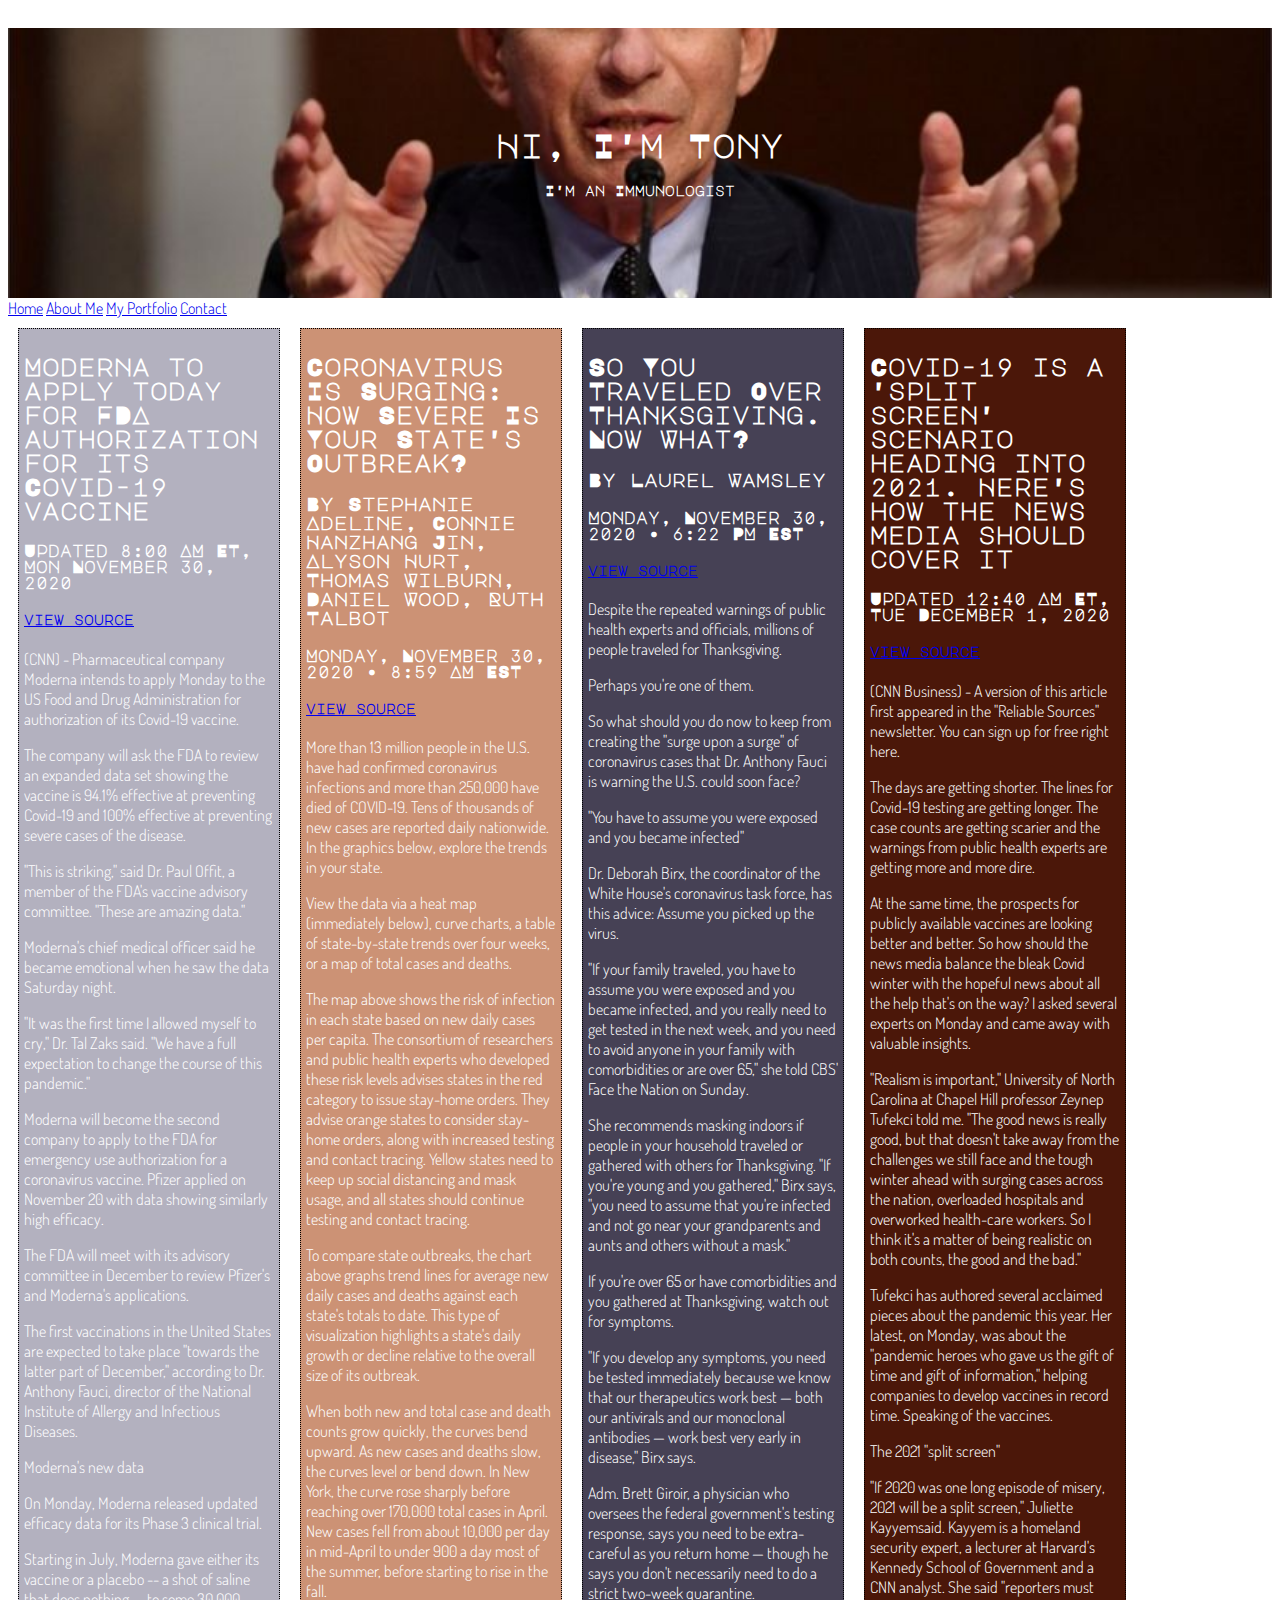
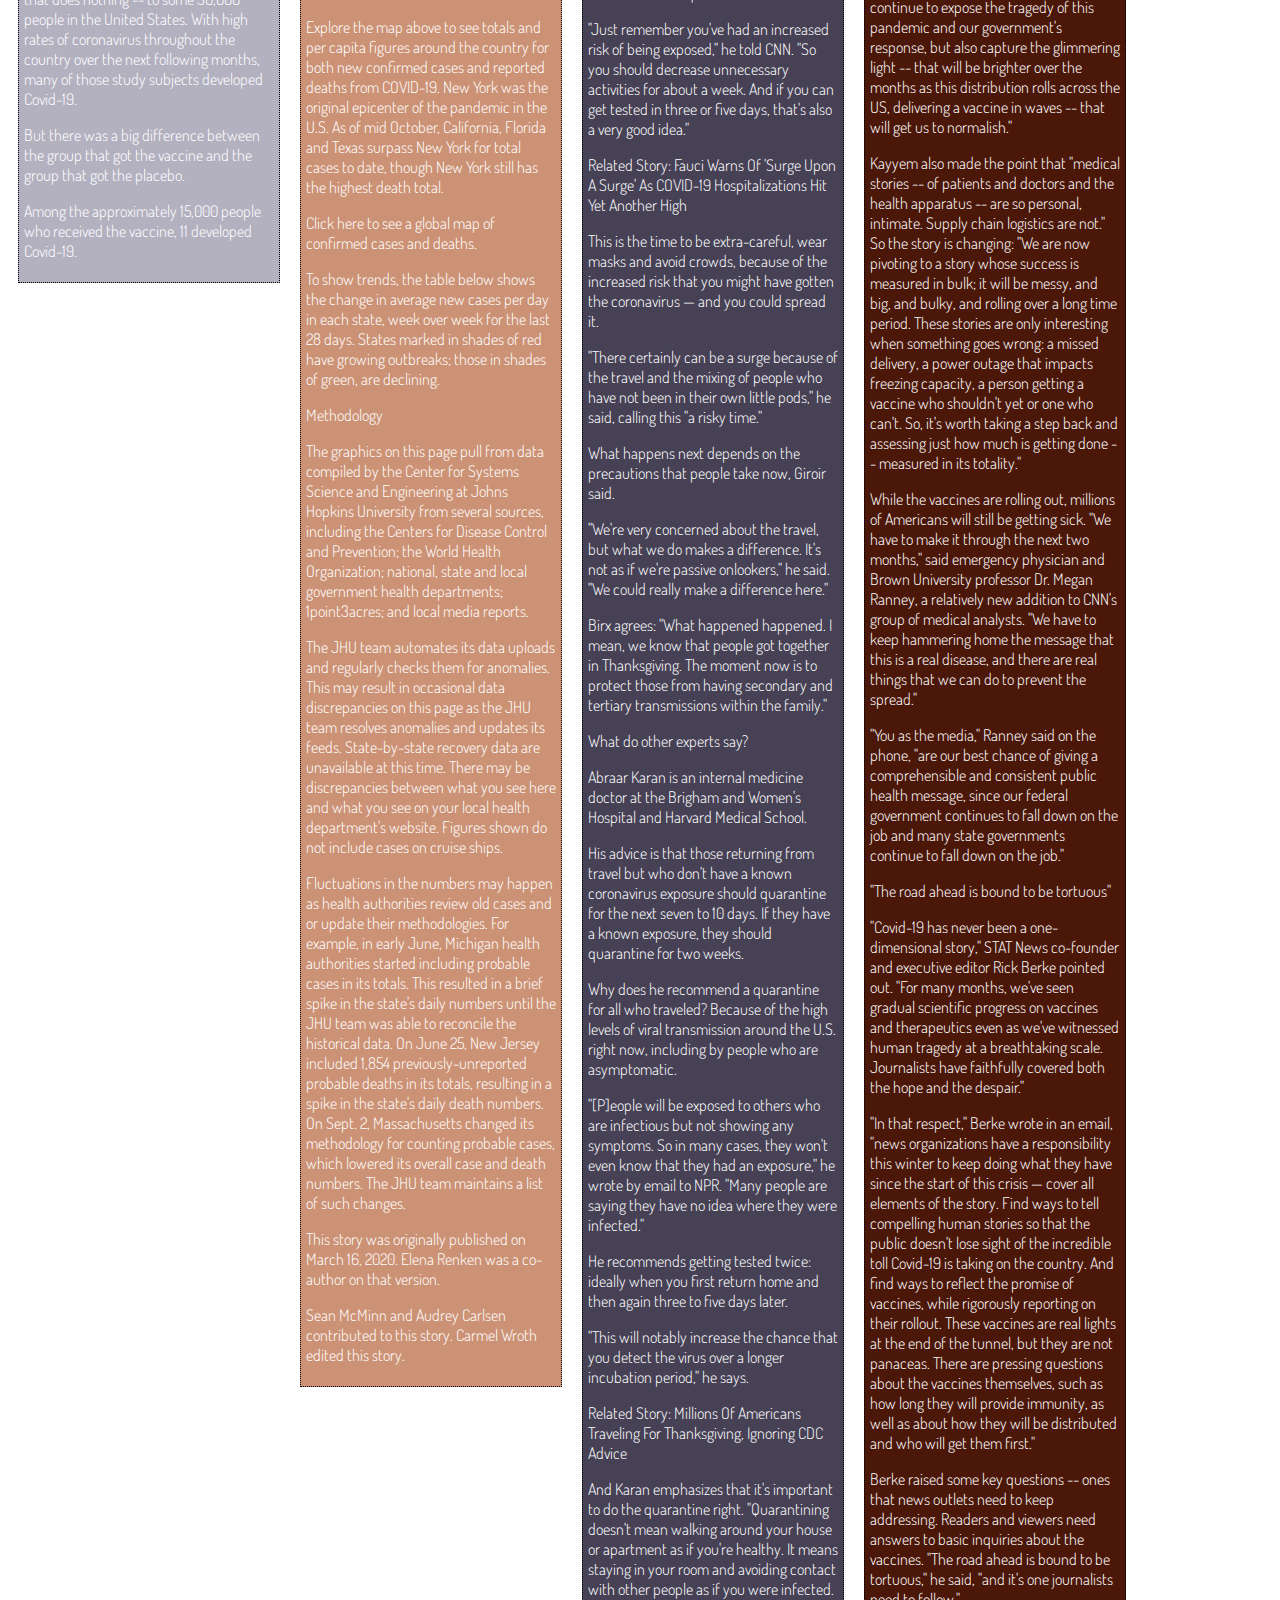
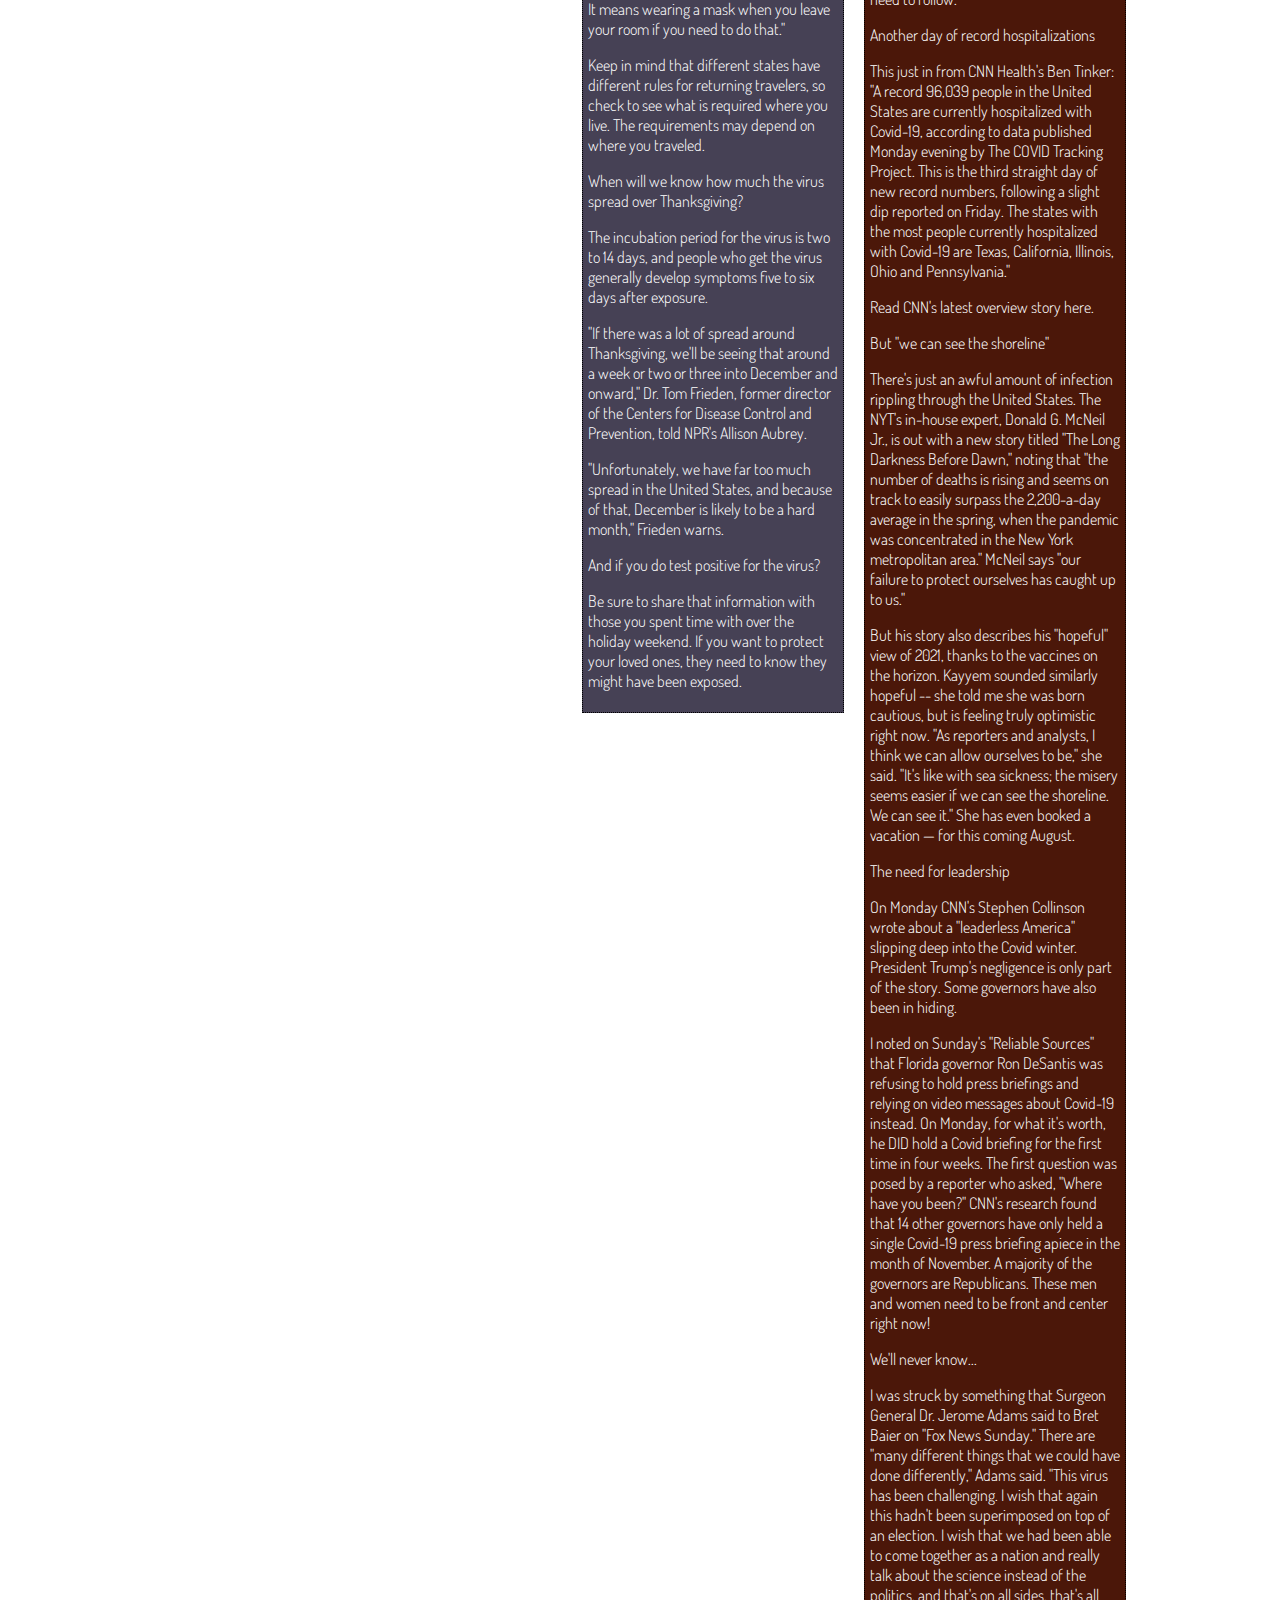
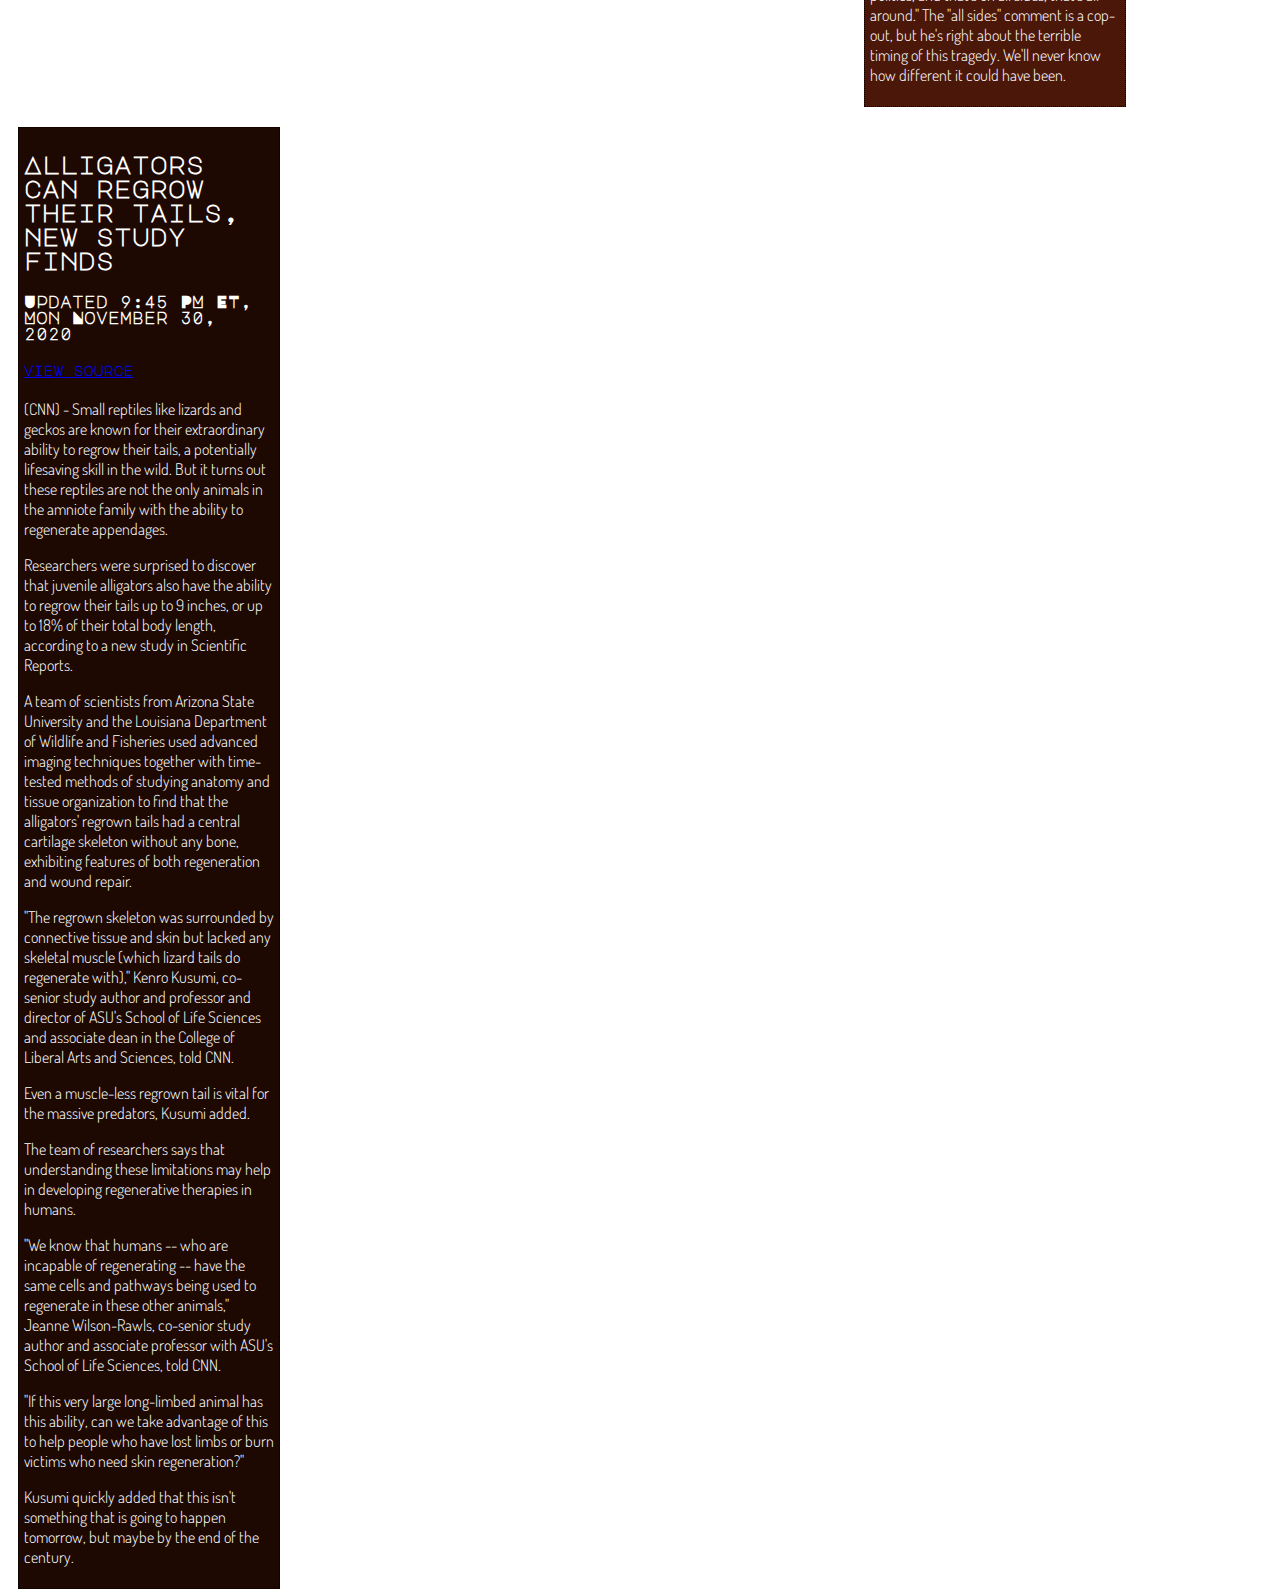
<file: index.html>
<!DOCTYPE html>
<html lang="en" dir="ltr">
  <head>
    <meta charset="utf-8">
    <title>My home page</title>
    <<link rel="stylesheet" href="style.css">
    <link rel="preconnect" href="https://fonts.gstatic.com">
    <link href="https://fonts.googleapis.com/css2?family=Dosis:wght@200;300&family=Major+Mono+Display&display=swap" rel="stylesheet">
  </head>
  <body>
    <div class="hero-image">
      <div class="hero-text">
        <h1>Hi, I'm Tony</h1>
        <h5>I'm an Immunologist</h5>
      </div>
    </div>
    <div id="Navbar">
      <a href="index.html">Home</a>
      <a href="aboutme.html">About Me</a>
      <a href="myportfolio.html">My Portfolio</a>
      <a href="contact.html">Contact</a>
    </div>
    <div class="stuff" id="first">
      <h2>Moderna to apply today for FDA authorization for its Covid-19 vaccine</h2>
      <h4>Updated 8:00 AM ET, Mon November 30, 2020</h4>
      <h5><a href="http://lite.cnn.com/en/article/h_8a9d29406e73343797dbac1d4a23586c" target="_blank">view source</a></h5>
      <p>(CNN) - Pharmaceutical company Moderna intends to apply Monday to the US Food and Drug Administration for authorization of its Covid-19 vaccine.</p>
      <p>The company will ask the FDA to review an expanded data set showing the vaccine is 94.1% effective at preventing Covid-19 and 100% effective at preventing severe cases of the disease.</p>
      <p>"This is striking," said Dr. Paul Offit, a member of the FDA's vaccine advisory committee. "These are amazing data."</p>
      <p>Moderna's chief medical officer said he became emotional when he saw the data Saturday night.</p>
      <p>"It was the first time I allowed myself to cry," Dr. Tal Zaks said. "We have a full expectation to change the course of this pandemic."</p>
      <p>Moderna will become the second company to apply to the FDA for emergency use authorization for a coronavirus vaccine. Pfizer applied on November 20 with data showing similarly high efficacy.</p>
      <p>The FDA will meet with its advisory committee in December to review Pfizer's and Moderna's applications.</p>
      <p>The first vaccinations in the United States are expected to take place "towards the latter part of December," according to Dr. Anthony Fauci, director of the National Institute of Allergy and Infectious Diseases.</p>
      <p>Moderna's new data</p>
      <p>On Monday, Moderna released updated efficacy data for its Phase 3 clinical trial.</p>
      <p>Starting in July, Moderna gave either its vaccine or a placebo -- a shot of saline that does nothing -- to some 30,000 people in the United States. With high rates of coronavirus throughout the country over the next following months, many of those study subjects developed Covid-19.</p>
      <p>But there was a big difference between the group that got the vaccine and the group that got the placebo.</p>
      <p>Among the approximately 15,000 people who received the vaccine, 11 developed Covid-19.</p>
    </div>
    <div class="stuff" id="second">
      <h2>Coronavirus Is Surging: How Severe Is Your State's Outbreak?</h2>
      <h3>By Stephanie Adeline, Connie Hanzhang Jin, Alyson Hurt, Thomas Wilburn, Daniel Wood, Ruth Talbot</h3>
      <h4>Monday, November 30, 2020 • 8:59 AM EST</h4>
      <h5><a href="https://text.npr.org/816707182" target="_blank">view source</a></h5>
      <p>More than 13 million people in the U.S. have had confirmed coronavirus infections and more than 250,000 have died of COVID-19. Tens of thousands of new cases are reported daily nationwide. In the graphics below, explore the trends in your state.</p>
      <p>View the data via a heat map (immediately below), curve charts, a table of state-by-state trends over four weeks, or a map of total cases and deaths.</p>
      <p>The map above shows the risk of infection in each state based on new daily cases per capita. The consortium of researchers and public health experts who developed these risk levels advises states in the red category to issue stay-home orders. They advise orange states to consider stay-home orders, along with increased testing and contact tracing. Yellow states need to keep up social distancing and mask usage, and all states should continue testing and contact tracing.</p>
      <p>To compare state outbreaks, the chart above graphs trend lines for average new daily cases and deaths against each state's totals to date. This type of visualization highlights a state's daily growth or decline relative to the overall size of its outbreak.</p>
      <p>When both new and total case and death counts grow quickly, the curves bend upward. As new cases and deaths slow, the curves level or bend down. In New York, the curve rose sharply before reaching over 170,000 total cases in April. New cases fell from about 10,000 per day in mid-April to under 900 a day most of the summer, before starting to rise in the fall.</p>
      <p>Explore the map above to see totals and per capita figures around the country for both new confirmed cases and reported deaths from COVID-19. New York was the original epicenter of the pandemic in the U.S. As of mid October, California, Florida and Texas surpass New York for total cases to date, though New York still has the highest death total.</p>
      <p>Click here to see a global map of confirmed cases and deaths.</p>
      <p>To show trends, the table below shows the change in average new cases per day in each state, week over week for the last 28 days. States marked in shades of red have growing outbreaks; those in shades of green, are declining.</p>
      <p>Methodology</p>
      <p>The graphics on this page pull from data compiled by the Center for Systems Science and Engineering at Johns Hopkins University from several sources, including the Centers for Disease Control and Prevention; the World Health Organization; national, state and local government health departments; 1point3acres; and local media reports.</p>
      <p>The JHU team automates its data uploads and regularly checks them for anomalies. This may result in occasional data discrepancies on this page as the JHU team resolves anomalies and updates its feeds. State-by-state recovery data are unavailable at this time. There may be discrepancies between what you see here and what you see on your local health department's website. Figures shown do not include cases on cruise ships.</p>
      <p>Fluctuations in the numbers may happen as health authorities review old cases and or update their methodologies. For example, in early June, Michigan health authorities started including probable cases in its totals. This resulted in a brief spike in the state's daily numbers until the JHU team was able to reconcile the historical data. On June 25, New Jersey included 1,854 previously-unreported probable deaths in its totals, resulting in a spike in the state's daily death numbers. On Sept. 2, Massachusetts changed its methodology for counting probable cases, which lowered its overall case and death numbers. The JHU team maintains a list of such changes.</p>
      <p>This story was originally published on March 16, 2020. Elena Renken was a co-author on that version.</p>
      <p>Sean McMinn and Audrey Carlsen contributed to this story. Carmel Wroth edited this story.</p>
    </div>
    <div class="stuff" id="third">
      <h2>So You Traveled Over Thanksgiving. Now What?</h2>
      <h3>By Laurel Wamsley</h3>
      <h4>Monday, November 30, 2020 • 6:22 PM EST</h4>
      <h5><a href="https://text.npr.org/940190370" target="_blank">view source</a></h5>
      <p>Despite the repeated warnings of public health experts and officials, millions of people traveled for Thanksgiving.</p>
      <p>Perhaps you're one of them.</p>
      <p>So what should you do now to keep from creating the "surge upon a surge" of coronavirus cases that Dr. Anthony Fauci is warning the U.S. could soon face?</p>
      <p>"You have to assume you were exposed and you became infected"</p>
      <p>Dr. Deborah Birx, the coordinator of the White House's coronavirus task force, has this advice: Assume you picked up the virus.</p>
      <p>"If your family traveled, you have to assume you were exposed and you became infected, and you really need to get tested in the next week, and you need to avoid anyone in your family with comorbidities or are over 65," she told CBS' Face the Nation on Sunday.</p>
      <p>She recommends masking indoors if people in your household traveled or gathered with others for Thanksgiving. "If you're young and you gathered," Birx says, "you need to assume that you're infected and not go near your grandparents and aunts and others without a mask."</p>
      <p>If you're over 65 or have comorbidities and you gathered at Thanksgiving, watch out for symptoms.</p>
      <p>"If you develop any symptoms, you need be tested immediately because we know that our therapeutics work best — both our antivirals and our monoclonal antibodies — work best very early in disease," Birx says.</p>
      <p>Adm. Brett Giroir, a physician who oversees the federal government's testing response, says you need to be extra-careful as you return home — though he says you don't necessarily need to do a strict two-week quarantine.</p>
      <p>"Just remember you've had an increased risk of being exposed," he told CNN. "So you should decrease unnecessary activities for about a week. And if you can get tested in three or five days, that's also a very good idea."</p>
      <p>Related Story: Fauci Warns Of 'Surge Upon A Surge' As COVID-19 Hospitalizations Hit Yet Another High</p>
      <p>This is the time to be extra-careful, wear masks and avoid crowds, because of the increased risk that you might have gotten the coronavirus — and you could spread it.</p>
      <p>"There certainly can be a surge because of the travel and the mixing of people who have not been in their own little pods," he said, calling this "a risky time."</p>
      <p>What happens next depends on the precautions that people take now, Giroir said.</p>
      <p>"We're very concerned about the travel, but what we do makes a difference. It's not as if we're passive onlookers," he said. "We could really make a difference here."</p>
      <p>Birx agrees: "What happened happened. I mean, we know that people got together in Thanksgiving. The moment now is to protect those from having secondary and tertiary transmissions within the family."</p>
      <p>What do other experts say?</p>
      <p>Abraar Karan is an internal medicine doctor at the Brigham and Women's Hospital and Harvard Medical School.</p>
      <p>His advice is that those returning from travel but who don't have a known coronavirus exposure should quarantine for the next seven to 10 days. If they have a known exposure, they should quarantine for two weeks.</p>
      <p>Why does he recommend a quarantine for all who traveled? Because of the high levels of viral transmission around the U.S. right now, including by people who are asymptomatic.</p>
      <p>"[P]eople will be exposed to others who are infectious but not showing any symptoms. So in many cases, they won't even know that they had an exposure," he wrote by email to NPR. "Many people are saying they have no idea where they were infected."</p>
      <p>He recommends getting tested twice: ideally when you first return home and then again three to five days later.</p>
      <p>"This will notably increase the chance that you detect the virus over a longer incubation period," he says.</p>
      <p>Related Story: Millions Of Americans Traveling For Thanksgiving, Ignoring CDC Advice</p>
      <p>And Karan emphasizes that it's important to do the quarantine right. "Quarantining doesn't mean walking around your house or apartment as if you're healthy. It means staying in your room and avoiding contact with other people as if you were infected. It means wearing a mask when you leave your room if you need to do that."</p>
      <p>Keep in mind that different states have different rules for returning travelers, so check to see what is required where you live. The requirements may depend on where you traveled.</p>
      <p>When will we know how much the virus spread over Thanksgiving?</p>
      <p>The incubation period for the virus is two to 14 days, and people who get the virus generally develop symptoms five to six days after exposure.</p>
      <p>"If there was a lot of spread around Thanksgiving, we'll be seeing that around a week or two or three into December and onward," Dr. Tom Frieden, former director of the Centers for Disease Control and Prevention, told NPR's Allison Aubrey.</p>
      <p>"Unfortunately, we have far too much spread in the United States, and because of that, December is likely to be a hard month," Frieden warns.</p>
      <p>And if you do test positive for the virus?</p>
      <p>Be sure to share that information with those you spent time with over the holiday weekend. If you want to protect your loved ones, they need to know they might have been exposed.</p>
    </div>
    <div class="stuff" id="fourth">
      <h2>Covid-19 is a 'split screen' scenario heading into 2021. Here's how the news media should cover it</h2>
      <h4>Updated 12:40 AM ET, Tue December 1, 2020</h4>
      <h5><a href="http://lite.cnn.com/en/article/h_a15e4ca5091a490ee3ab25d85f31c943" target="_blank">view source</a></h5>
      <p>(CNN Business) - A version of this article first appeared in the "Reliable Sources" newsletter. You can sign up for free right here.</p>
      <p>The days are getting shorter. The lines for Covid-19 testing are getting longer. The case counts are getting scarier and the warnings from public health experts are getting more and more dire.</p>
      <p>At the same time, the prospects for publicly available vaccines are looking better and better. So how should the news media balance the bleak Covid winter with the hopeful news about all the help that's on the way? I asked several experts on Monday and came away with valuable insights.</p>
      <p>"Realism is important," University of North Carolina at Chapel Hill professor Zeynep Tufekci told me. "The good news is really good, but that doesn't take away from the challenges we still face and the tough winter ahead with surging cases across the nation, overloaded hospitals and overworked health-care workers. So I think it's a matter of being realistic on both counts, the good and the bad."</p>
      <p>Tufekci has authored several acclaimed pieces about the pandemic this year. Her latest, on Monday, was about the "pandemic heroes who gave us the gift of time and gift of information," helping companies to develop vaccines in record time. Speaking of the vaccines.</p>
      <p>The 2021 "split screen"</p>
      <p>"If 2020 was one long episode of misery, 2021 will be a split screen," Juliette Kayyemsaid. Kayyem is a homeland security expert, a lecturer at Harvard's Kennedy School of Government and a CNN analyst. She said "reporters must continue to expose the tragedy of this pandemic and our government's response, but also capture the glimmering light -- that will be brighter over the months as this distribution rolls across the US, delivering a vaccine in waves -- that will get us to normalish."</p>
      <p>Kayyem also made the point that "medical stories -- of patients and doctors and the health apparatus -- are so personal, intimate. Supply chain logistics are not." So the story is changing: "We are now pivoting to a story whose success is measured in bulk; it will be messy, and big, and bulky, and rolling over a long time period. These stories are only interesting when something goes wrong: a missed delivery, a power outage that impacts freezing capacity, a person getting a vaccine who shouldn't yet or one who can't. So, it's worth taking a step back and assessing just how much is getting done -- measured in its totality."</p>
      <p>While the vaccines are rolling out, millions of Americans will still be getting sick. "We have to make it through the next two months," said emergency physician and Brown University professor Dr. Megan Ranney, a relatively new addition to CNN's group of medical analysts. "We have to keep hammering home the message that this is a real disease, and there are real things that we can do to prevent the spread."</p>
      <p>"You as the media," Ranney said on the phone, "are our best chance of giving a comprehensible and consistent public health message, since our federal government continues to fall down on the job and many state governments continue to fall down on the job."</p>
      <p>"The road ahead is bound to be tortuous"</p>
      <p>"Covid-19 has never been a one-dimensional story," STAT News co-founder and executive editor Rick Berke pointed out. "For many months, we've seen gradual scientific progress on vaccines and therapeutics even as we've witnessed human tragedy at a breathtaking scale. Journalists have faithfully covered both the hope and the despair."</p>
      <p>"In that respect," Berke wrote in an email, "news organizations have a responsibility this winter to keep doing what they have since the start of this crisis — cover all elements of the story. Find ways to tell compelling human stories so that the public doesn't lose sight of the incredible toll Covid-19 is taking on the country. And find ways to reflect the promise of vaccines, while rigorously reporting on their rollout. These vaccines are real lights at the end of the tunnel, but they are not panaceas. There are pressing questions about the vaccines themselves, such as how long they will provide immunity, as well as about how they will be distributed and who will get them first."</p>
      <p>Berke raised some key questions -- ones that news outlets need to keep addressing. Readers and viewers need answers to basic inquiries about the vaccines. "The road ahead is bound to be tortuous," he said, "and it's one journalists need to follow."</p>
      <p>Another day of record hospitalizations</p>
      <p>This just in from CNN Health's Ben Tinker: "A record 96,039 people in the United States are currently hospitalized with Covid-19, according to data published Monday evening by The COVID Tracking Project. This is the third straight day of new record numbers, following a slight dip reported on Friday. The states with the most people currently hospitalized with Covid-19 are Texas, California, Illinois, Ohio and Pennsylvania."</p>
      <p>Read CNN's latest overview story here.</p>
      <p>But "we can see the shoreline"</p>
      <p>There's just an awful amount of infection rippling through the United States. The NYT's in-house expert, Donald G. McNeil Jr., is out with a new story titled "The Long Darkness Before Dawn," noting that "the number of deaths is rising and seems on track to easily surpass the 2,200-a-day average in the spring, when the pandemic was concentrated in the New York metropolitan area." McNeil says "our failure to protect ourselves has caught up to us."</p>
      <p>But his story also describes his "hopeful" view of 2021, thanks to the vaccines on the horizon. Kayyem sounded similarly hopeful -- she told me she was born cautious, but is feeling truly optimistic right now. "As reporters and analysts, I think we can allow ourselves to be," she said. "It's like with sea sickness; the misery seems easier if we can see the shoreline. We can see it." She has even booked a vacation — for this coming August.</p>
      <p>The need for leadership</p>
      <p>On Monday CNN's Stephen Collinson wrote about a "leaderless America" slipping deep into the Covid winter. President Trump's negligence is only part of the story. Some governors have also been in hiding.</p>
      <p>I noted on Sunday's "Reliable Sources" that Florida governor Ron DeSantis was refusing to hold press briefings and relying on video messages about Covid-19 instead. On Monday, for what it's worth, he DID hold a Covid briefing for the first time in four weeks. The first question was posed by a reporter who asked, "Where have you been?" CNN's research found that 14 other governors have only held a single Covid-19 press briefing apiece in the month of November. A majority of the governors are Republicans. These men and women need to be front and center right now!</p>
      <p>We'll never know...</p>
      <p>I was struck by something that Surgeon General Dr. Jerome Adams said to Bret Baier on "Fox News Sunday." There are "many different things that we could have done differently," Adams said. "This virus has been challenging. I wish that again this hadn't been superimposed on top of an election. I wish that we had been able to come together as a nation and really talk about the science instead of the politics, and that's on all sides, that's all around." The "all sides" comment is a cop-out, but he's right about the terrible timing of this tragedy. We'll never know how different it could have been.</p>
    </div>
    <div class="stuff" id="fifth">
      <h2>Alligators can regrow their tails, new study finds</h2>
      <h4>Updated 9:45 PM ET, Mon November 30, 2020</h4>
      <h5><a href="http://lite.cnn.com/en/article/h_f6891874651fafd9df24466fef263629" target="_blank">view source</a></h5>
      <p>(CNN) - Small reptiles like lizards and geckos are known for their extraordinary ability to regrow their tails, a potentially lifesaving skill in the wild. But it turns out these reptiles are not the only animals in the amniote family with the ability to regenerate appendages.</p>
      <p>Researchers were surprised to discover that juvenile alligators also have the ability to regrow their tails up to 9 inches, or up to 18% of their total body length, according to a new study in Scientific Reports.</p>
      <p>A team of scientists from Arizona State University and the Louisiana Department of Wildlife and Fisheries used advanced imaging techniques together with time-tested methods of studying anatomy and tissue organization to find that the alligators' regrown tails had a central cartilage skeleton without any bone, exhibiting features of both regeneration and wound repair.</p>
      <p>"The regrown skeleton was surrounded by connective tissue and skin but lacked any skeletal muscle (which lizard tails do regenerate with)," Kenro Kusumi, co-senior study author and professor and director of ASU's School of Life Sciences and associate dean in the College of Liberal Arts and Sciences, told CNN.</p>
      <p>Even a muscle-less regrown tail is vital for the massive predators, Kusumi added.</p>
      <p>The team of researchers says that understanding these limitations may help in developing regenerative therapies in humans.</p>
      <p>"We know that humans -- who are incapable of regenerating -- have the same cells and pathways being used to regenerate in these other animals," Jeanne Wilson-Rawls, co-senior study author and associate professor with ASU's School of Life Sciences, told CNN.</p>
      <p>"If this very large long-limbed animal has this ability, can we take advantage of this to help people who have lost limbs or burn victims who need skin regeneration?"</p>
      <p>Kusumi quickly added that this isn't something that is going to happen tomorrow, but maybe by the end of the century.</p>
    </div>

     <script src="navbar.v01.js"></script>

  </body>
</html>
</file>
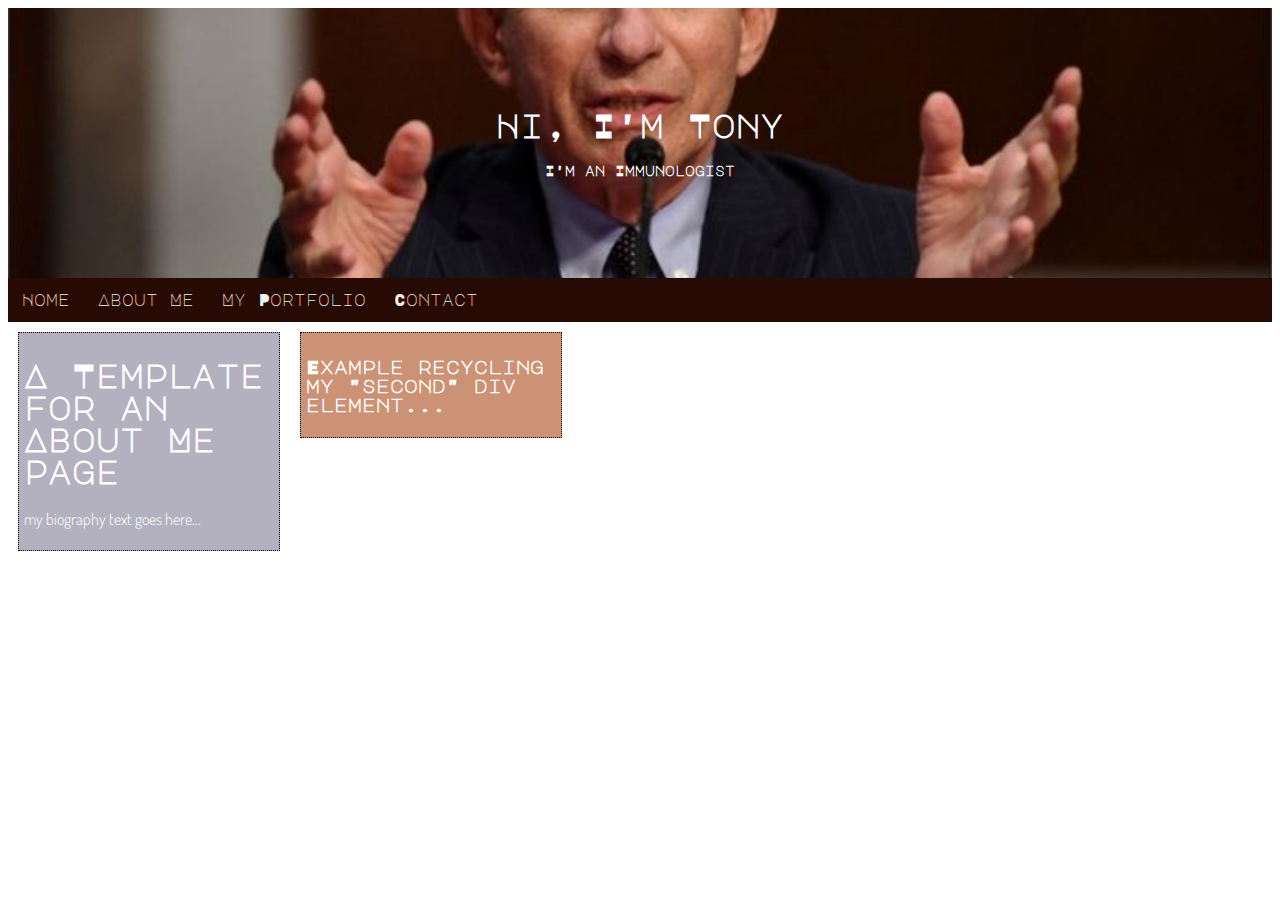
<file: aboutme.html>
<!DOCTYPE html>
<html lang="en" dir="ltr">
  <head>
    <meta charset="utf-8">
    <title>About Me</title>
    <link rel="stylesheet" href="style.css">
    <link rel="preconnect" href="https://fonts.gstatic.com">
    <link href="https://fonts.googleapis.com/css2?family=Dosis:wght@200;300;400&family=Major+Mono+Display&display=swap" rel="stylesheet">
  </head>
  <body>
    <div class="hero-image">
      <div class="hero-text">
        <h1>Hi, I'm Tony</h1>
        <h5>I'm an Immunologist</h5>
      </div>
    </div>
    <div id="navbar">
      <a href="index.html">Home</a>
      <a href="aboutme.html">About Me</a>
      <a href="myportfolio.html">My Portfolio</a>
      <a href="contact.html">Contact</a>
    </div>
    <div class="stuff" id="first">
      <h1>A Template for an About Me page</h1>
      <p>my biography text goes here...</p>
    </div>
    <div class="stuff" id="second">
      <h3>Example recycling my "second" div element...</h3>
    </div>

    <script src="navbar.v01.js"></script>

  </body>
</html>
</file>
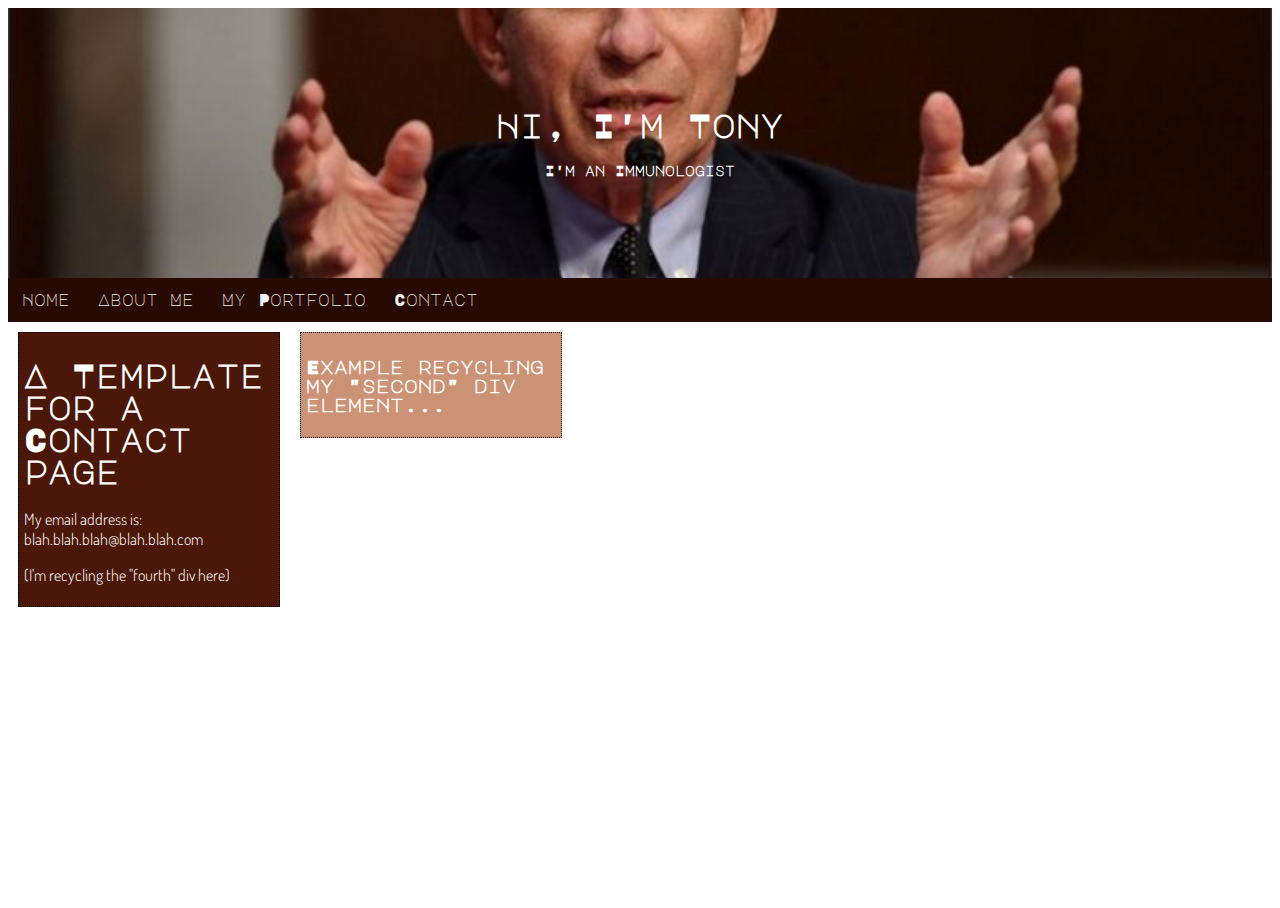
<file: contact.html>
<!DOCTYPE html>
<html lang="en" dir="ltr">
  <head>
    <meta charset="utf-8">
    <title>Contact Me</title>
    <link rel="stylesheet" href="style.css">
    <link rel="preconnect" href="https://fonts.gstatic.com">
    <link href="https://fonts.googleapis.com/css2?family=Dosis:wght@200;300;400&family=Major+Mono+Display&display=swap" rel="stylesheet">
  </head>
  <body>
    <div class="hero-image">
      <div class="hero-text">
        <h1>Hi, I'm Tony</h1>
        <h5>I'm an Immunologist</h5>
      </div>
    </div>
    <div id="navbar">
      <a href="index.html">Home</a>
      <a href="aboutme.html">About Me</a>
      <a href="myportfolio.html">My Portfolio</a>
      <a href="contact.html">Contact</a>
    </div>
    <div class="stuff" id="fourth">
      <h1>A Template for a Contact page</h1>
      <p>My email address is: blah.blah.blah@blah.blah.com</p>
      <p>(I'm recycling the "fourth" div here)</p>
    </div>
    <div class="stuff" id="second">
      <h3>Example recycling my "second" div element...</h3>
    </div>

    <script src="navbar.v01.js"></script>

  </body>
</html>
</file>
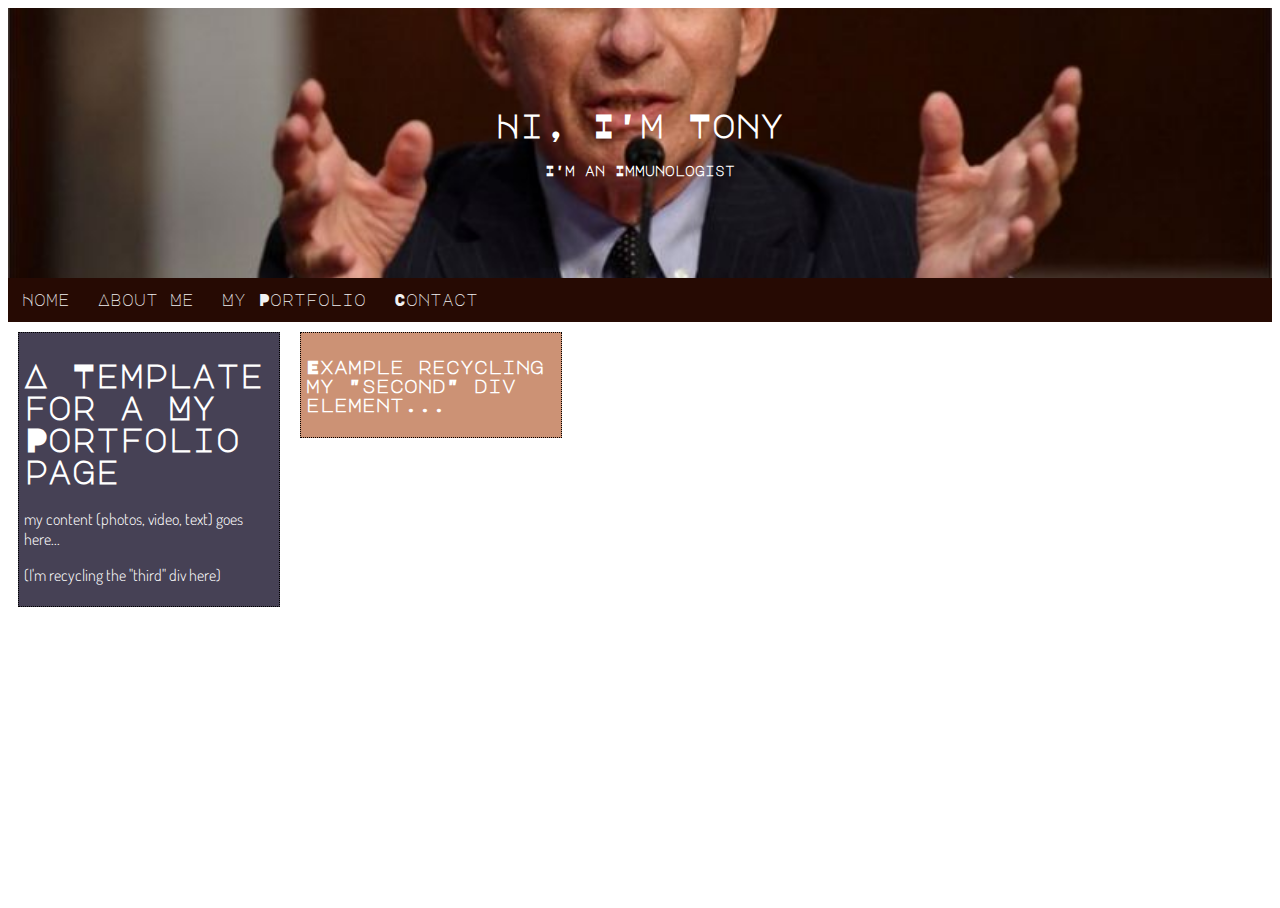
<file: myportfolio.html>
<!DOCTYPE html>
<html lang="en" dir="ltr">
  <head>
    <meta charset="utf-8">
    <title>My Portfolio</title>
    <link rel="stylesheet" href="style.css">
    <link rel="preconnect" href="https://fonts.gstatic.com">
    <link href="https://fonts.googleapis.com/css2?family=Dosis:wght@200;300;400&family=Major+Mono+Display&display=swap" rel="stylesheet">
  </head>
  <body>
    <div class="hero-image">
      <div class="hero-text">
        <h1>Hi, I'm Tony</h1>
        <h5>I'm an Immunologist</h5>
      </div>
    </div>
    <div id="navbar">
      <a href="index.html">Home</a>
      <a href="aboutme.html">About Me</a>
      <a href="myportfolio.html">My Portfolio</a>
      <a href="contact.html">Contact</a>
    </div>
    <div class="stuff" id="third">
      <h1>A Template for a My Portfolio page</h1>
      <p>my content (photos, video, text) goes here...</p>
      <p>(I'm recycling the "third" div here)</p>
    </div>
    <div class="stuff" id="second">
      <h3>Example recycling my "second" div element...</h3>
    </div>

    <script src="navbar.v01.js"></script>

  </body>
</html>
</file>
<file: style.css>
/* universal properties */
body, html {
    height: 100%;
    color: white;
    font-family: 'Dosis', sans-serif;
      /* font-family rule copied from Google Fonts */
    font-weight: 300;
}

/* use Major Mono Display for all headings h1—h6 */
h1, h2, h3, h4, h5, h6 {
  font-family: 'Major Mono Display', monospace;
    /* font-family rule copied from Google Fonts */
}

/* Style the navbar */
#navbar {
  overflow: hidden;
  background-color: #260A03;
}

/* Navbar links */
#navbar a {
  float: left;
  display: block;
  color: #f2f2f2;
  font-family: 'Major Mono Display', monospace;
    /* font-family rule copied from Google Fonts */
  text-align: center;
  padding: 14px;
  text-decoration: none;
}

/* Change color + highlight on hover. */
#navbar a:hover {
  color: hotpink;
  background-color: white;
}

/* The sticky class is added to the navbar with JS when it reaches its scroll position */
.sticky {
  position: fixed;
  top: 0;
  width: 100%;
}

/* Add some top padding to the page content to prevent sudden quick movement (as the navigation bar gets a new position at the top of the page (position:fixed and top:0) */
.sticky + .content {
  padding-top: 60px;
}

.hero-image {
  background-image: url("fauci.v01.jpg");
  height: 30%;
  background-position: center;
  background-repeat: no-repeat;
  background-size: cover;
  position: relative;
}

/* Center the text over the image. */
.hero-text {
  text-align: center;
  position: absolute;
  top: 50%;
  left: 50%;
  transform: translate(-50%, -50%);
  color: white;
}

div.stuff {
  width: 250px;
  /* height: fit-content; */
  word-wrap: break-word;
  overflow: auto;
  text-align: left;
  border-width: 1px;
  border-style: dotted;
  border-color: black;
  float: left;
  margin: 10px;
  padding: 5px;
}

div#first {
  background-color: #B3B1BF;
}

div#second {
  background-color: #CC9275;
}

div#third {
  background-color: #464155;
}

div#fourth {
  background-color: #4B1709;
}

div#fifth {
  background-color: #1D0902;
</file>
